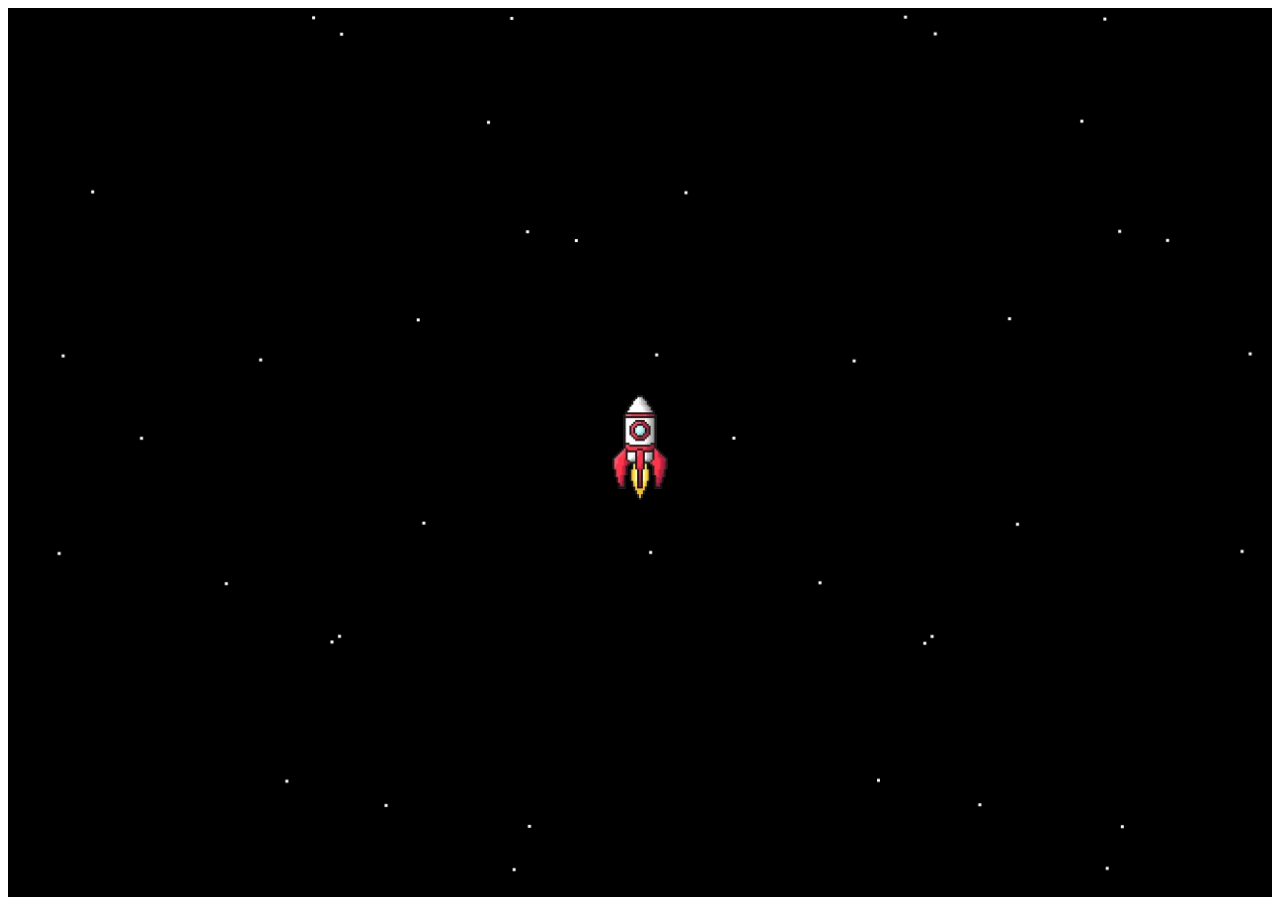
<file: Allunaggio/index.html>
<!DOCTYPE html>
<html lang="en">
<head>
    <meta charset="UTF-8">
    <meta name="viewport" content="width=device-width, initial-scale=1.0">
    <title>Allunaggio</title>
    <link rel="stylesheet" href="src/css/style.css">
    
</head>
<body>
    <canvas id="schermo"></canvas>
    <script src="src/js/script.js"></script>
</body>
</html>
</file>
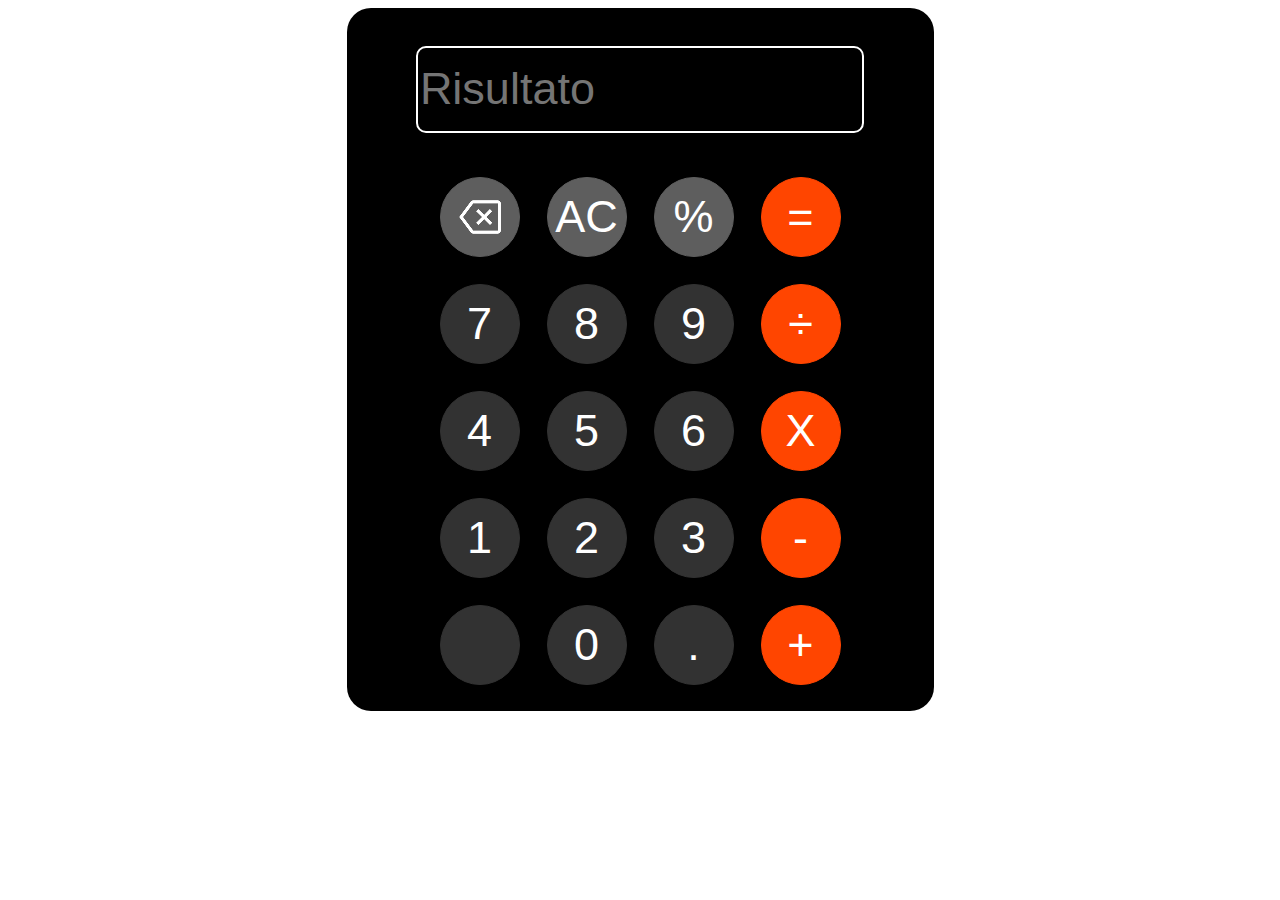
<file: Calcolatrice_javascript/index.html>
<!DOCTYPE html>
<html lang="en">
<head>
    <meta charset="UTF-8">
    <meta name="viewport" content="width=device-width, initial-scale=1.0">
    <title>Calcolatrice</title>
    <link rel="stylesheet" href="src/css/style.css">
</head>
<body>
    <div class="calc">
        <input class="inputcalc" type="number" id="risultatocalc" placeholder="Risultato" readonly>
        <table cellspacing="25px">
            <tr>
                <td><button class="btncalcfil1" onclick="del()"><img src="assets/img/backspace_50dp_FFFFFF_FILL0_wght400_GRAD0_opsz48.png" alt=""></button></td>
                <td><button class="btncalcfil1" onclick="ac()">AC</button></td>
                <td><button class="btncalcfil1" onclick="nondisp()">%</button></td>
                <td><button class="btncalc1" onclick="uguale()">=</button></td>
            </tr>
            <tr>
                <td><button class="btncalc" onclick="num7()">7</button></td>
                <td><button class="btncalc" onclick="num8()">8</button></td>
                <td><button class="btncalc" onclick="num9()">9</button></td>
                <td><button class="btncalc1" onclick="div()">÷</button></td>
            </tr>
            <tr>
                <td><button class="btncalc" onclick="num4()">4</button></td>
                <td><button class="btncalc" onclick="num5()">5</button></td>
                <td><button class="btncalc" onclick="num6()">6</button></td>
                <td><button class="btncalc1" onclick="mult()">X</button></td>
            </tr>
            <tr>
                <td><button class="btncalc" onclick="num1()">1</button></td>
                <td><button class="btncalc" onclick="num2()">2</button></td>
                <td><button class="btncalc" onclick="num3()">3</button></td>
                <td><button class="btncalc1" onclick="sott()">-</button></td>
            </tr>
            <tr>
                <td><button class="btncalc" onclick="nondisp()"></button></td>
                <td><button class="btncalc" onclick="num0()">0</button></td>
                <td><button class="btncalc" onclick="nondisp()">.</button></td>
                <td><button class="btncalc1" onclick="somma()">+</button></td>
            </tr>
        </table>
    </div>
    <input class="primnum" type="hidden" id="primonumero" readonly>
    <input class="primnum" type="hidden" id="operazione" readonly>
    <script src="src/js/script.js"></script>
</body>
</html>
</file>
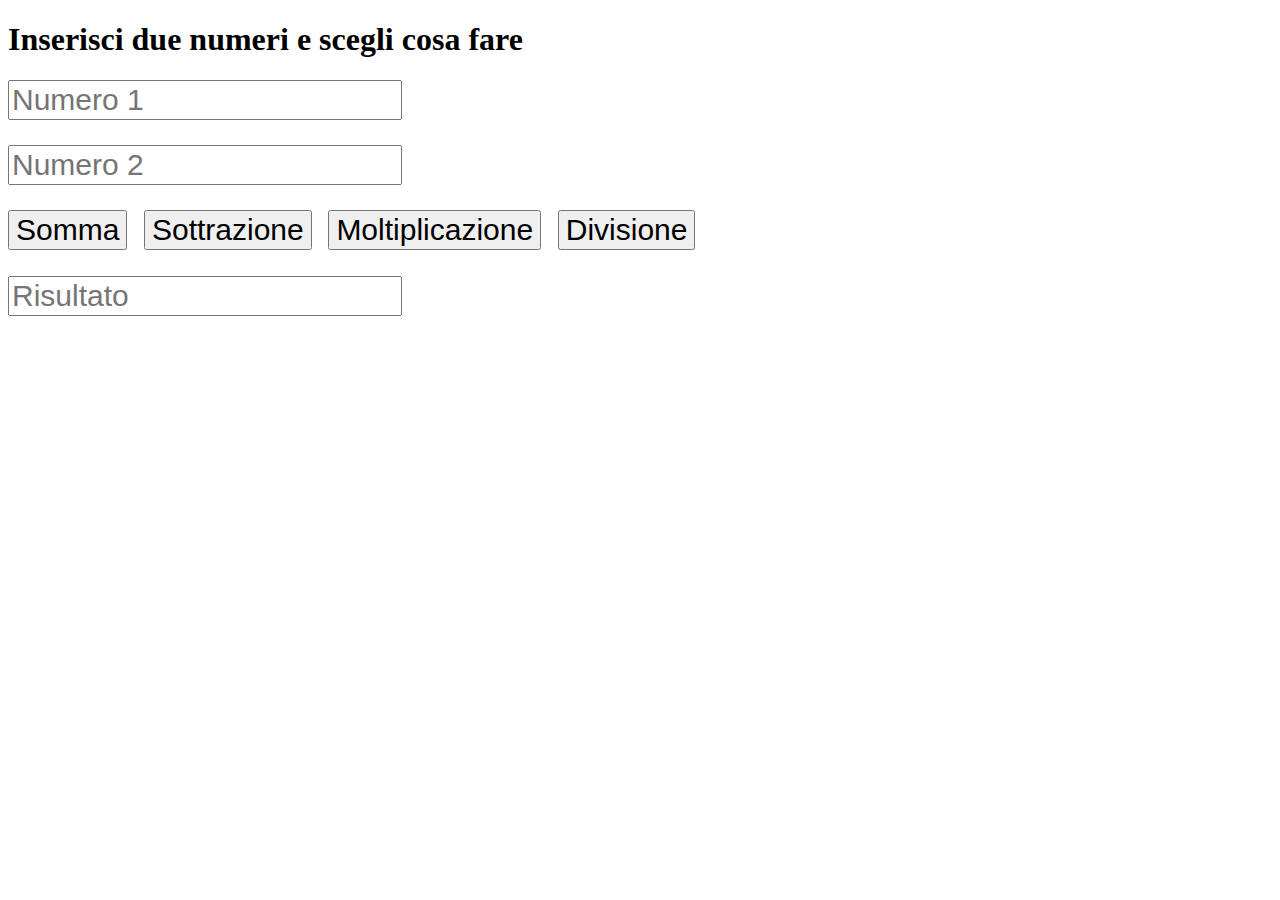
<file: esercizio_14-11-25/index.html>
<!DOCTYPE html>
<html lang="en">
<head>
    <meta charset="UTF-8">
    <meta name="viewport" content="width=device-width, initial-scale=1.0">
    <title>Esercizio_14-11-25</title>
    <link rel="stylesheet" href="src/css/style.css">
</head>
<body>
    <h1>Inserisci due numeri e scegli cosa fare</h1>
    <input type="text" id="numero1" placeholder="Numero 1">
    <input type="text" id="numero2" placeholder="Numero 2">
    <button onclick="somma()">Somma</button>
    <button onclick="sott()">Sottrazione</button>
    <button onclick="mult()">Moltiplicazione</button>
    <button onclick="div()">Divisione</button>
    <input type="text" id="risultato" readonly placeholder="Risultato">
    <script src="src/js/script.js"></script>
</body>
</html>
</file>
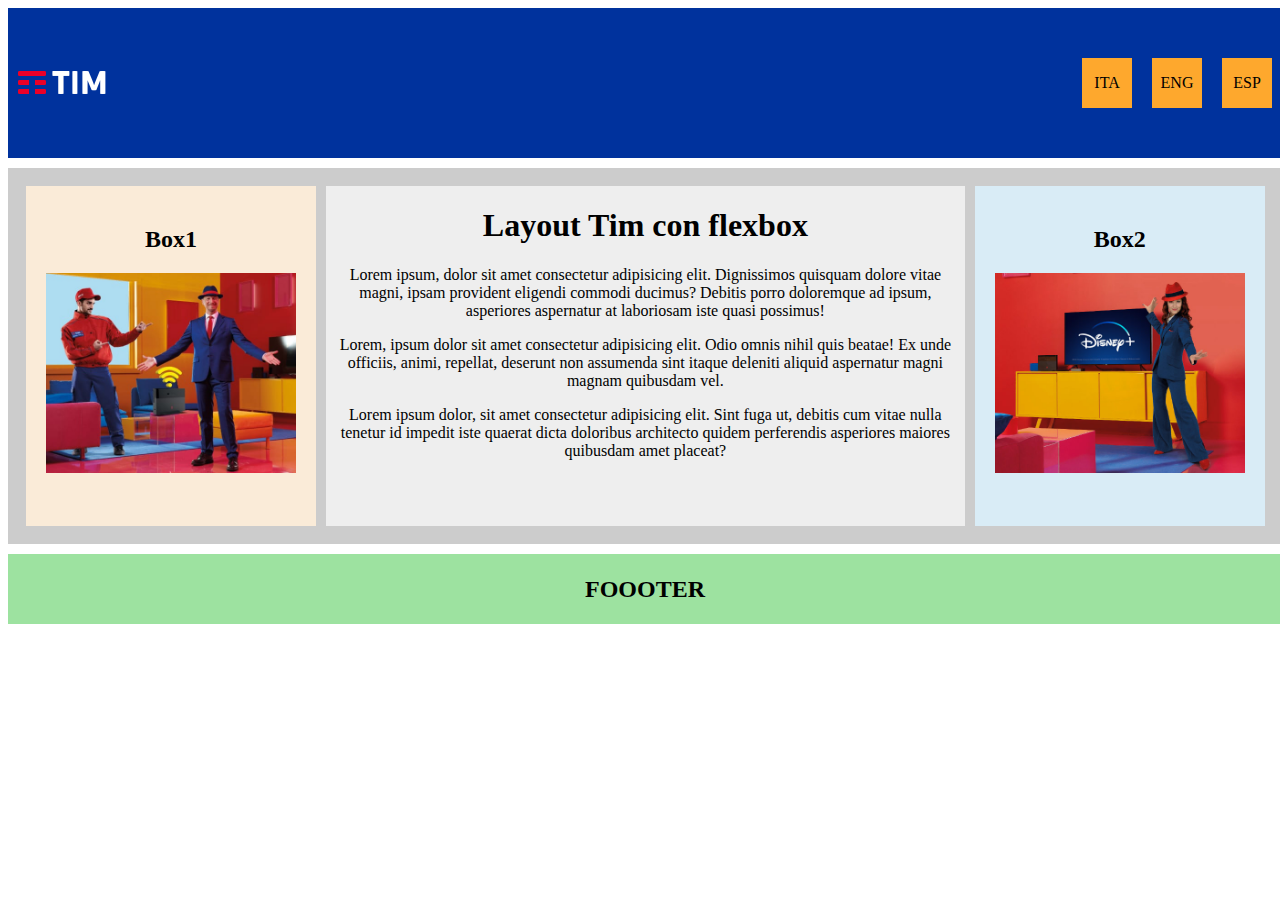
<file: esercizio_17-10-2025/index.html>
<!DOCTYPE html>
    <html lang="en">
    <head>
        <meta charset="UTF-8">
        <meta name="viewport" content="width=device-width, initial-scale=1.0">
        <title>Sito Tim</title>
        <link rel="stylesheet" href="src/css/style.css">
    </head>
    <body>
        <div class="container">
            <div class="header">
                <img src="assets/img/logo-white.png" alt="">
                <div id="itaengesp">
                    <p class="orbox">ITA</p>
                    <p class="orbox">ENG</p>
                    <p class="orbox">ESP</p>
                </div>
            </div>
            <div class="contenitore">
                <div class="box1">
                    <h2>Box1</h2>
                    <img class="imgbox12" src="assets/img/box-tim.jpg" alt="">
                </div>
                <div class="boxcenter">
                    <h1>Layout Tim con flexbox</h1>
                    <p>Lorem ipsum, dolor sit amet consectetur adipisicing elit. Dignissimos quisquam dolore vitae magni, ipsam provident eligendi commodi ducimus? Debitis porro doloremque ad ipsum, asperiores aspernatur at laboriosam iste quasi possimus!</p>
                    <p>Lorem, ipsum dolor sit amet consectetur adipisicing elit. Odio omnis nihil quis beatae! Ex unde officiis, animi, repellat, deserunt non assumenda sint itaque deleniti aliquid aspernatur magni magnam quibusdam vel.</p>
                    <p>Lorem ipsum dolor, sit amet consectetur adipisicing elit. Sint fuga ut, debitis cum vitae nulla tenetur id impedit iste quaerat dicta doloribus architecto quidem perferendis asperiores maiores quibusdam amet placeat?</p>
                </div>
                <div class="box2">
                    <h2>Box2</h2>
                    <img class="imgbox12" src="assets/img/box-tim2.jpg" alt="">
                </div>
            </div>
            <div class="footer">
                <h2>FOOOTER</h2>
            </div>
        </div>
        
    </body>
    </html>
</file>
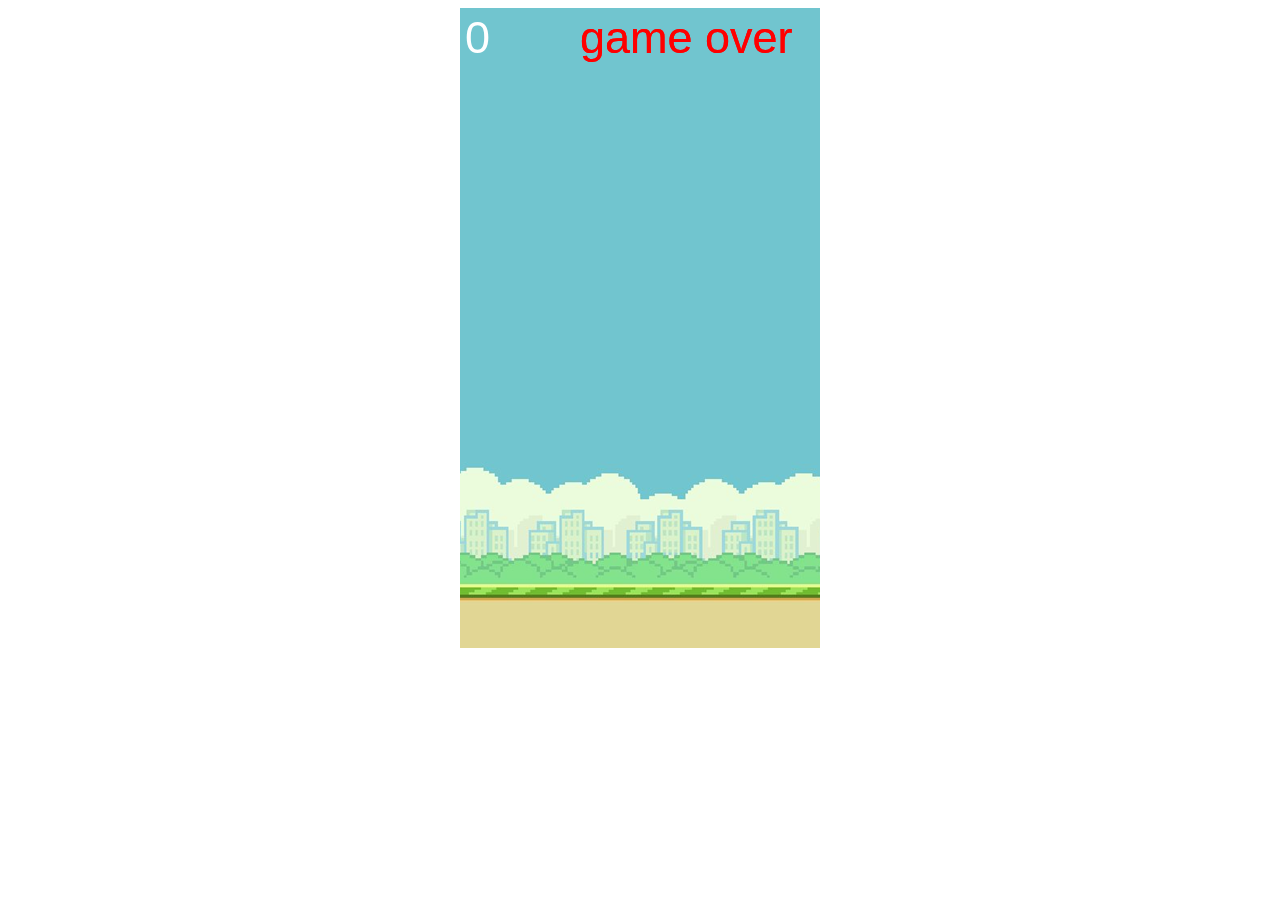
<file: flappy-bird/index.html>
<!DOCTYPE html>
<html>
<head>
    <title>Flappy Bird</title>
    <link rel="stylesheet" href="src/css/style.css">
    
</head>
<body>
    <canvas id="board"></canvas>
    <script src="src/js/script.js"></script>
</body>
</html>
</file>
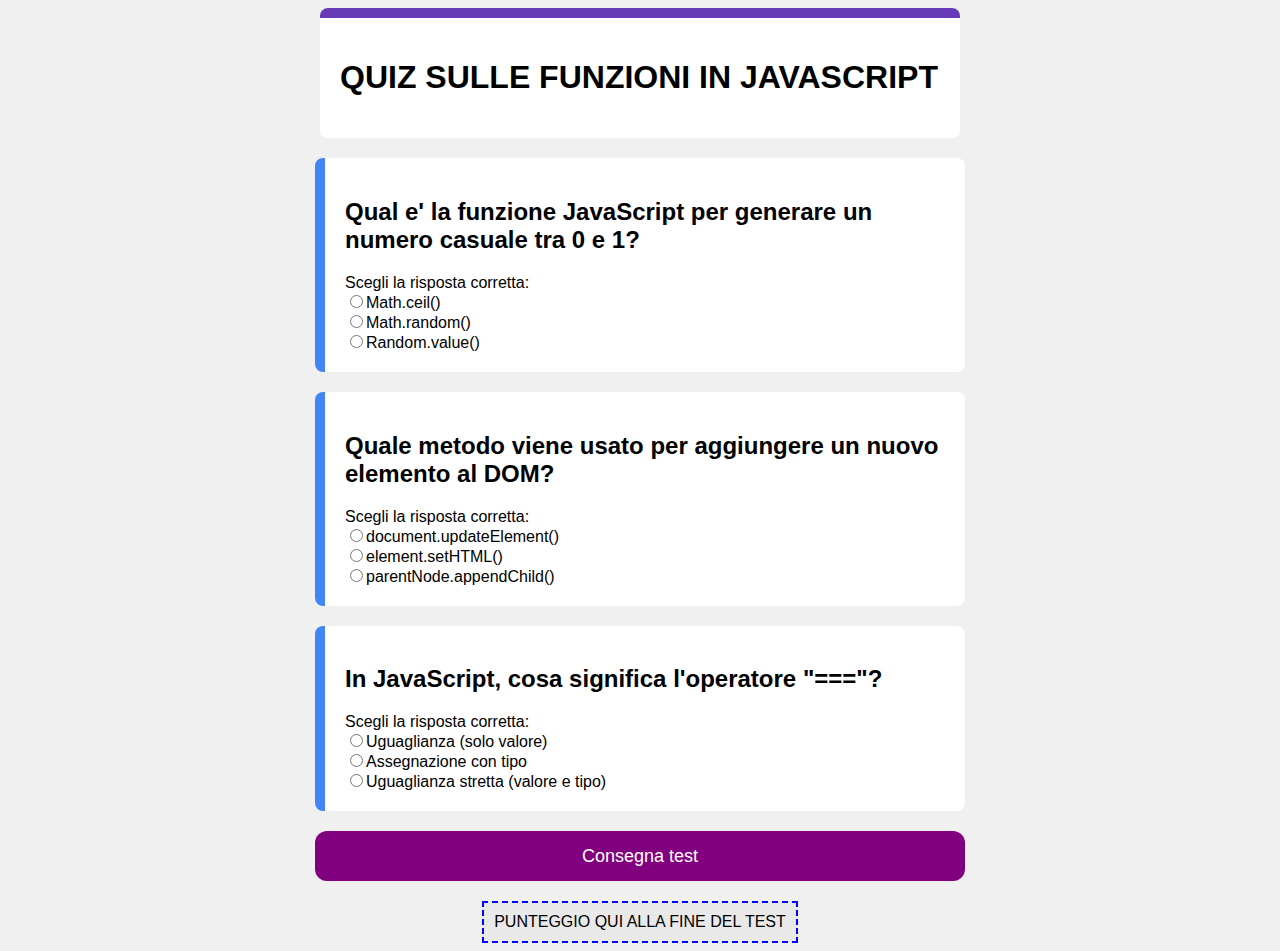
<file: quiz/index.html>
<!DOCTYPE html>
<html lang="it">
  <head>
    <meta charset="UTF-8" />
    <title>Radio Quiz</title>
    <link rel="stylesheet" href="src/css/style.css" />
  </head>
  <body>
    <div class="container">
        <div class="header">
            <h1>QUIZ SULLE FUNZIONI IN JAVASCRIPT</h1>
        </div>
        <div class="domanda">
            <h2>Qual e' la funzione JavaScript per generare un numero casuale tra 0 e 1?</h2>
            <form id="domanda1">
                <div>Scegli la risposta corretta:</div>
                <label>
                    <input type="radio" name="risposta_q1" value="Math.ceil()" id="q1A" />Math.ceil() 
                </label><br>
                <label>
                    <input type="radio" name="risposta_q1" value="Math.random()" id="q1B"/>Math.random() 
                </label><br>
                <label>
                    <input type="radio" name="risposta_q1" value="Random.value()" id="q1C"/>Random.value()
                </label><br>
            </form>
        </div>
        <div class="domanda">
            <h2>Quale metodo viene usato per aggiungere un nuovo elemento al DOM?</h2>
            <form id="domanda2">
                <div>Scegli la risposta corretta:</div>
                <label>
                    <input type="radio" name="risposta_q2" value="document.updateElement()" id="q2A">document.updateElement()
                </label><br>
                <label>
                    <input type="radio" name="risposta_q2" value="element.setHTML()" id="q2B">element.setHTML()
                </label><br>
                <label>
                    <input type="radio" name="risposta_q2" value="parentNode.appendChild()" id="q2C">parentNode.appendChild()
                </label><br>
            </form>
        </div>
        <div class="domanda">
            <h2>In JavaScript, cosa significa l'operatore "==="?</h2>
            <form id="domanda3">
                <div>Scegli la risposta corretta:</div>
                <label>
                    <input type="radio" name="risposta_q3" value="Uguaglianza(solo valore)" id="q3A">Uguaglianza (solo valore)
                </label><br>
                <label>
                    <input type="radio" name="risposta_q3" value="AssegnazioneConTipo" id="q3B">Assegnazione con tipo
                </label><br>
                <label>
                    <input type="radio" name="risposta_q3" value="UguaglianzaStretta(valoreETipo)" id="q3C">Uguaglianza stretta (valore e tipo)
                </label><br>
            </form>
        </div>
        <button onclick="calcolaPunteggio()" id="bottoneConsegna">Consegna test</button>
        <div id="risultato">PUNTEGGIO QUI ALLA FINE DEL TEST</div>
    </div>
    
    
    <script src="src/js/script.js"></script>
  </body>
</html>
</file>
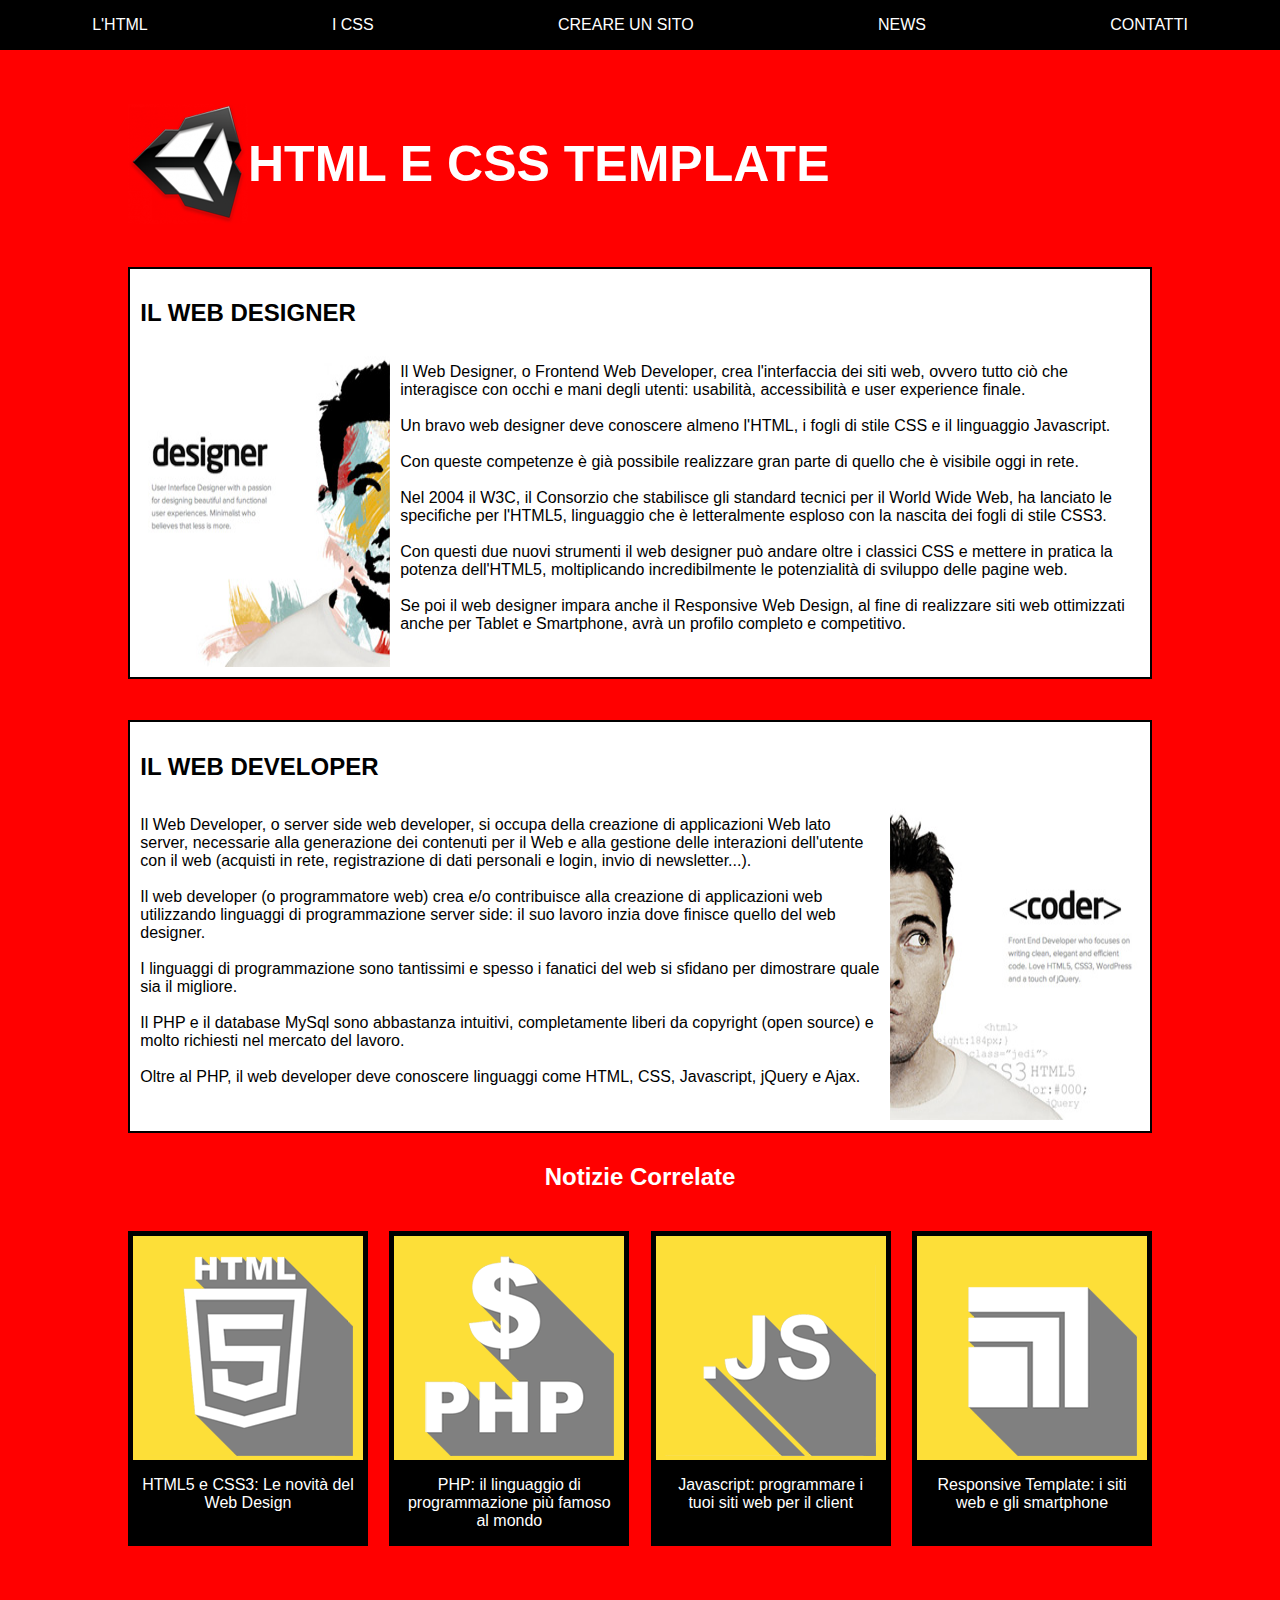
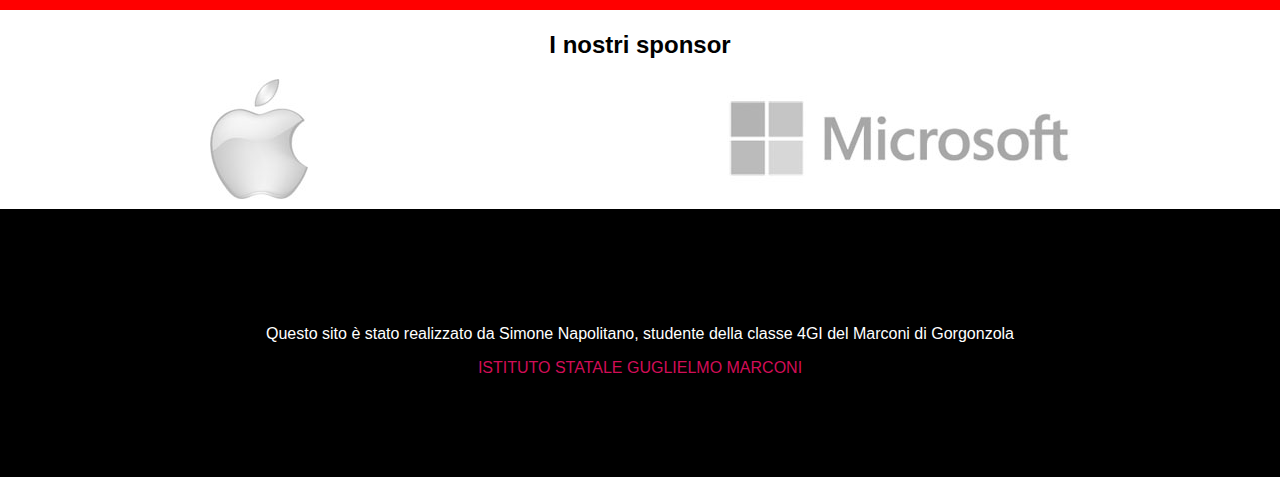
<file: Simulazione/index.html>
<!DOCTYPE html>
<html lang="en">
<head>
    <meta charset="UTF-8">
    <meta name="viewport" content="width=device-width, initial-scale=1.0">
    <title>Document</title>
    <link rel="stylesheet" href="src/css/style.css">
</head>
<body>  
    <div class="header">
        <p>L'HTML</p>
        <p>I CSS</p>
        <p>CREARE UN SITO</p>
        <p>NEWS</p>
        <p>CONTATTI</p>
    </div>
    <div class="contenitore">
        <div class="logo">
            <img src="assets/img/logo.png" alt="">
            <h1>HTML E CSS TEMPLATE</h1>
        </div>
        <div class="contenitoresotto">
            <h2>IL WEB DESIGNER</h2>
            <div class="imgetesto">
                <img style="margin-right: 1%;" src="assets/img/img1.jpg">
                <p>
                    Il Web Designer, o Frontend Web Developer, crea l'interfaccia dei
                    siti web, ovvero tutto ciò che interagisce con occhi e mani degli
                    utenti: usabilità, accessibilità e user experience finale. <br> <br>
                    Un bravo web designer deve conoscere almeno l'HTML, i fogli di
                    stile CSS e il linguaggio Javascript. <br> <br>
                    Con queste competenze è già possibile realizzare gran parte di
                    quello che è visibile oggi in rete. <br> <br>
                    Nel 2004 il W3C, il Consorzio che stabilisce gli standard tecnici
                    per il World Wide Web, ha lanciato le specifiche per l'HTML5,
                    linguaggio che è letteralmente esploso con la nascita dei fogli di
                    stile CSS3. <br> <br>
                    Con questi due nuovi strumenti il web designer può andare oltre i
                    classici CSS e mettere in pratica la potenza dell'HTML5,
                    moltiplicando incredibilmente le potenzialità di sviluppo delle
                    pagine web. <br> <br>
                    Se poi il web designer impara anche il Responsive Web Design, al
                    fine di realizzare siti web ottimizzati anche per Tablet e
                    Smartphone, avrà un profilo completo e competitivo. <br><br>
                </p>
            </div>
        </div>
        <div class="contenitoresotto">
            <h2>IL WEB DEVELOPER</h2>
            <div class="imgetesto">
                <p>
                    Il Web Developer, o server side web developer, si occupa della
                    creazione di applicazioni Web lato server, necessarie alla
                    generazione dei contenuti per il Web e alla gestione delle
                    interazioni dell'utente con il web (acquisti in rete,
                    registrazione di dati personali e login, invio di newsletter...). <br><br>
                    Il web developer (o programmatore web) crea e/o contribuisce alla
                    creazione di applicazioni web utilizzando linguaggi di
                    programmazione server side: il suo lavoro inzia dove finisce
                    quello del web designer. <br><br>
                    I linguaggi di programmazione sono tantissimi e spesso i fanatici
                    del web si sfidano per dimostrare quale sia il migliore. <br><br>
                    Il PHP e il database MySql sono abbastanza intuitivi,
                    completamente liberi da copyright (open source) e molto richiesti
                    nel mercato del lavoro. <br><br>
                    Oltre al PHP, il web developer deve conoscere linguaggi come HTML,
                    CSS, Javascript, jQuery e Ajax. <br><br>
                </p>
                <img style="margin-left: 1%;" src="assets/img/img2.jpg">
            </div>
        </div>
        <div class="sotto">
            <h2>Notizie Correlate</h2>
            
        </div>
        <div class="linguaggi">
                <div class="scatolalinguaggi">
                    <div class="immagine">
                        <img src="assets/img/html5.png" alt="">
                    </div>
                    <p>HTML5 e CSS3: Le novità del <br>Web Design</p>
                </div>
                <div class="scatolalinguaggi">
                    <div class="immagine">
                        <img src="assets/img/php.png" alt="">
                    </div>
                    <p>PHP: il linguaggio di <br> programmazione più famoso  <br> al mondo</p>
                </div>
                <div class="scatolalinguaggi">
                    <div class="immagine">
                        <img src="assets/img/javascript.png" alt="">
                    </div>
                    <p>Javascript: programmare i<br> tuoi siti web per il client</p>
                </div>
                <div class="scatolalinguaggi">
                    <div class="immagine">
                        <img src="assets/img/responsive.png" alt="">
                    </div>
                    <p>Responsive Template: i siti<br> web e gli smartphone</p>
                </div>
        </div>
        
    </div>
    <div class="footer">
        <h2>I nostri sponsor</h2>
        <div class="sponsor">
            <img src="assets/img/apple.jpg" alt="">
            <img src="assets/img/microsoft.jpg" alt="">
        </div>
        <div class="sottofooter">
        <p>Questo sito è stato realizzato da Simone Napolitano, studente della classe 4GI del Marconi di Gorgonzola</p>
        <a href="https://www.marconigorgonzola.edu.it/">ISTITUTO STATALE GUGLIELMO MARCONI</a>
    </div>
    </div>
    
</body>
</html>
</file>
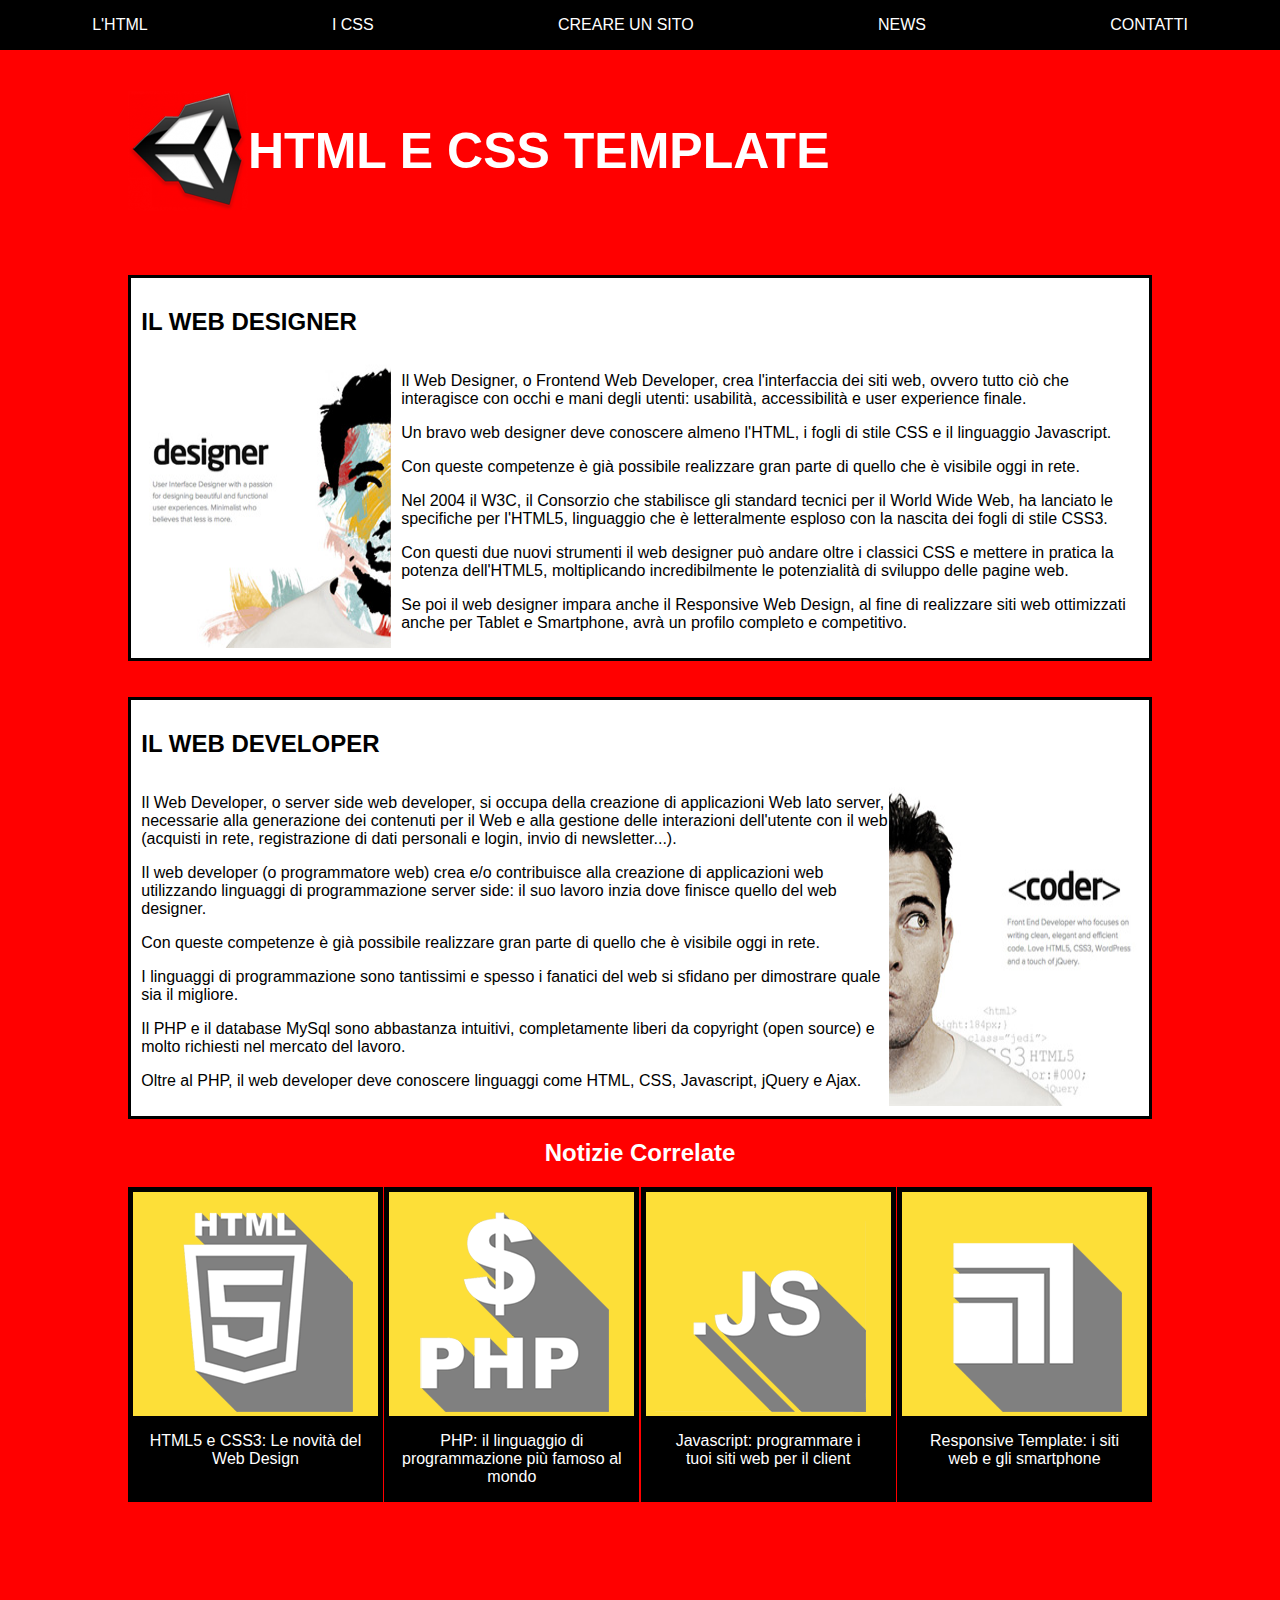
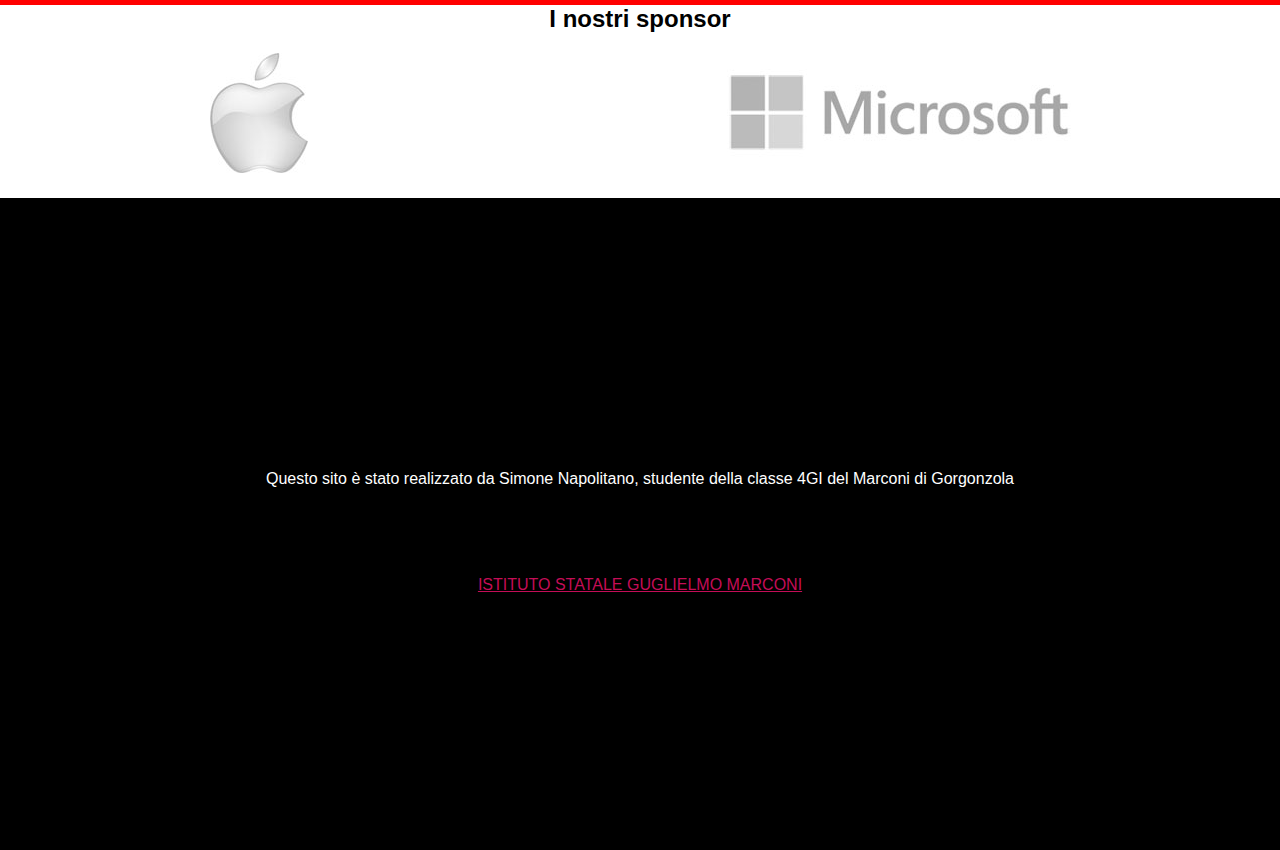
<file: sito_prova/index.html>
<!DOCTYPE html>
<html lang="en">
<head>
    <meta charset="UTF-8">
    <meta name="viewport" content="width=device-width, initial-scale=1.0">
    <title>Simulazione</title>
    <link rel="stylesheet" href="src/style.css">
</head>
<body>
    <div class="header">
        <p>L'HTML</p>
        <p>I CSS</p>
        <p>CREARE UN SITO</p>
        <p>NEWS</p>
        <p>CONTATTI</p>
    </div>
    <div class="contenitore">
        <div class="titolo">
            <img src="assets/img/logo.png" alt="logo">
            <h1>HTML E CSS TEMPLATE</h1>
        </div>
        <div class="scatola">
            <h2>IL WEB DESIGNER</h2>
            <div class="imgtesto">
                <img src="assets/img/img1.jpg" style="margin-right: 1%;" alt="immagine 1">
                <div class="testo">
                    <p>Il Web Designer, o Frontend Web Developer, crea l'interfaccia dei siti web, ovvero tutto ciò che interagisce con occhi e mani degli utenti: usabilità, accessibilità e user experience finale.</p>
                    <p>Un bravo web designer deve conoscere almeno l'HTML, i fogli di stile CSS e il linguaggio Javascript.</p>
                    <p>Con queste competenze è già possibile realizzare gran parte di quello che è visibile oggi in rete.</p>
                    <p>Nel 2004 il W3C, il Consorzio che stabilisce gli standard tecnici per il World Wide Web, ha lanciato le specifiche per l'HTML5, linguaggio che è letteralmente esploso con la nascita dei fogli di stile CSS3.</p>
                    <p>Con questi due nuovi strumenti il web designer può andare oltre i classici CSS e mettere in pratica la potenza dell'HTML5, moltiplicando incredibilmente le potenzialità di sviluppo delle pagine web.</p>
                    <p>Se poi il web designer impara anche il Responsive Web Design, al fine di realizzare siti web ottimizzati anche per Tablet e Smartphone, avrà un profilo completo e competitivo.</p>
                </div>
            </div>
            
        </div>
        <br><br>
        <div class="scatola">
            <h2>IL WEB DEVELOPER</h2>
            <div class="imgtesto">
                <div class="testo">
                    <p>Il Web Developer, o server side web developer, si occupa della creazione di applicazioni Web lato server, necessarie alla generazione dei contenuti per il Web e alla gestione delle interazioni dell'utente con il web (acquisti in rete, registrazione di dati personali e login, invio di newsletter...).</p>
                    <p>Il web developer (o programmatore web) crea e/o contribuisce alla creazione di applicazioni web utilizzando linguaggi di programmazione server side: il suo lavoro inzia dove finisce quello del web designer.</p>
                    <p>Con queste competenze è già possibile realizzare gran parte di quello che è visibile oggi in rete.</p>
                    <p>I linguaggi di programmazione sono tantissimi e spesso i fanatici del web si sfidano per dimostrare quale sia il migliore.</p>
                    <p>Il PHP e il database MySql sono abbastanza intuitivi, completamente liberi da copyright (open source) e molto richiesti nel mercato del lavoro.</p>
                    <p>Oltre al PHP, il web developer deve conoscere linguaggi come HTML, CSS, Javascript, jQuery e Ajax.</p>
                </div>
                <img src="assets/img/img2.jpg" alt="immagine 1">
            </div>
        </div>
        <div class="langtesto">
            <h2>Notizie Correlate</h2>
            <div class="langs">
                <div class="boxtot">
                    <div class="boximg">
                        <img src="assets/img/html5.png" alt="">
                    </div>
                    <p>HTML5 e CSS3: Le novità del <br> Web Design</p>
                </div>
                <div class="boxtot">
                    <div class="boximg">
                        <img src="assets/img/php.png" alt="">
                    </div>
                    <p>PHP: il linguaggio di <br> programmazione più famoso al <br> mondo</p>
                </div>
                <div class="boxtot">
                    <div class="boximg">
                        <img src="assets/img/javascript.png" alt="">
                    </div>
                    <p>Javascript: programmare i<br> tuoi siti web per il client</p>
                </div>
                <div class="boxtot">
                    <div class="boximg">
                        <img src="assets/img/responsive.png" alt="">
                    </div>
                    <p>Responsive Template: i siti<br> web e gli smartphone</p>
                </div>
            </div>
        </div>
    </div>
    <div class="footer">
        <h2>I nostri sponsor</h2>
        <div class="sponsor">
            <img src="assets/img/apple.jpg" alt="apple">
            <img src="assets/img/microsoft.jpg" alt="microsoft">
        </div>
        <div class="sottofooter">
        <p>Questo sito è stato realizzato da Simone Napolitano, studente della classe 4GI del Marconi di Gorgonzola</p>
        <br><br><br><br>
        <a href="https://www.marconigorgonzola.edu.it/">ISTITUTO STATALE GUGLIELMO MARCONI</a>
    </div>
    </div>
    
</body>
</html>
</file>
<file: Allunaggio/src/css/style.css>
body{
    text-align: center;
}
#schermo{
    background-color: black;
    width: 100%;
    height: 100%;
}
</file>
<file: Calcolatrice_javascript/src/css/style.css>
input{
    display: block;
    margin-bottom: 3%;
    color: white;
}
body{
    justify-items: center;
    min-height: 100%;
}
.primnum{
    color: black;
}
.calc{
    background-color: black;
    width: fit-content;
    height: fit-content;
    border-radius: 24px;
    display: flex;
    flex-direction: column;
    justify-content: center;
    align-items: center;
    padding-top: 3%;
}
.btncalc{
    display:block;
    height: 80px;
    width: 80px;
    border-radius: 50%;
    background-color: #323232;
    border: #323232 solid 1px;
}
.btncalc:hover{
    opacity: 0.7;
}
.btncalc:active{
    opacity: 0.5;
}
.btncalcfil1{
    height: 80px;
    width: 80px;
    border-radius: 50%;
    background-color: #5E5E5E;
    border: #5E5E5E solid 1px;
    display: flex;
    align-items: center;
    justify-content: center;
}
.btncalcfil1:hover{
    opacity: 0.7;
}
.btncalcfil1:active{
    opacity: 0.5;
}
.btncalc1{
    height: 80px;
    width: 80px;
    border-radius: 50%;
    background-color: orangered;
    border: orangered solid 1px;
}
.btncalc1:hover{
    opacity: 0.7;
}
.btncalc1:active{
    opacity: 0.5;
}
.inputcalc{
    width: 75%;
    height: 9vh;
    font-size: auto;
    background-color: black;
    border: white solid 2px;
    border-radius: 10px;
}
*{
    color: white;
    font-size: 45px;
}
</file>
<file: esercizio_14-11-25/src/css/style.css>
input{
    display: block;
    margin-bottom: 2%;
    font-size: 30px;
}
button{
    margin-bottom: 2%;
    margin-right: 1%;
    font-size: 30px;
    width: fit-content;
}
</file>
<file: esercizio_17-10-2025/src/css/style.css>
.header{
    width: 100%;
    height: 150px;
    background-color: rgb(0, 50, 157);
    justify-content: space-between;
    align-items: center;
    display: flex;
    padding-left: 10px;
}

.container{
    max-width: 1300px;
    margin: auto;
}

#itaengesp{
    display: flex;
}

.orbox{
    width: 50px;
    height: 50px;
    background-color: rgb(254, 168, 45);
    margin: 10px;
    display: flex;
    justify-content: center;
    align-items: center;
}

.contenitore{
    display: flex;
    justify-content: space-around;
    background-color: rgb(204, 204, 204);
    width: 98%;
    padding: 18px;
    margin-top: 10px;
}

.box1{
    text-align: center;
    background-color: rgb(250, 235, 216);
    padding: 20px;
    height: 300px;
}

.boxcenter{
    background-color: rgb(238, 238, 238);
    width: 80%;
    margin-left: 10px;
    margin-right: 10px;
    text-align: center;
}

.box2{
    text-align: center; 
    background-color: rgb(217, 236, 246);
    padding: 20px;
}

.imgbox12{
    width: 250px;
    height: 200px;
}

.footer{
    margin-top: 10px;
    display: flex;
    justify-content: center;
    align-items: center;
    padding: 5px;
    width: 100%;
    height: 60px;
    background-color: rgb(157, 226, 160);
}
</file>
<file: flappy-bird/src/css/style.css>
body{
    font-family: Arial, Helvetica, sans-serif;
    text-align: center;
}

#board{
    background-image: url('../../assets/img/flappybirdbg.png');
}
</file>
<file: quiz/src/css/style.css>
body {
  font-family: sans-serif;
  justify-items: center;
  background-color: #f0f0f0;
}
.domanda {
  width: 600px;
  margin-bottom: 20px;
  padding: 20px;
  background-color: white;
  border-radius: 8px;
  border-left: solid #4285f4 10px;
}
.header {
  width: 600px;
  margin-bottom: 20px;
  padding: 20px;
  background-color: white;
  border-radius: 8px;
  border-top: solid #673ab7 10px;
}
.container {
  width: fit-content;
  justify-items: center;
}
#risultato {
  margin-top: 20px;
  padding: 10px;
  border: dashed blue 2px;
  background-color: #e9e9e9;
}
button {
  width: 100%;
  height: 50px;
  color: white;
  font-size: 18px;
  border-radius: 12px;
  text-align: center;
  border: none;
  background-color: purple;
}
button:hover {
  cursor: pointer;
  opacity: 0.8;
}
</file>
<file: Simulazione/src/css/style.css>
body{
    background-color: red;
    margin: auto;
}

*{
    font-family: Arial, Helvetica, sans-serif;
}

.contenitore{
    margin-right: 10%;
    margin-left: 10%;
    margin-top: 4%;
}

.imgetesto{
    display: flex;
    justify-content: center;
}

.header{
    background-color: black;
    display: flex;
    margin: auto;
    height: 10%;
    color: white;
    justify-content: space-around;
}

.footer{
    margin-top: 5%;
    background-color: white;
    padding-top: 1px;
    text-align: center;
}

.sottofooter{
    padding: 100px;
    color: white;
    background-color: black;
}

a{
    color: #d20d57;
    text-decoration: none;
}

.sponsor{
    display: flex;
    justify-content: space-around;
    padding-bottom: 10px;
}

.logo{
    display: flex;
    color: white;
    align-items: center;
}

h1{
    font-size: 50px;
}

.sotto{
    display: flex;
    justify-content: center;
    color: white;
    margin-top: 1%;
}

.linguaggi{
    display: flex;
    justify-content: space-between;
    margin-top: 2%;

}

.immagine{
    background-color: #fddf38;
    padding-right: 10px;
}

.scatolalinguaggi{
    background-color: black;
    padding-top: 5px;
    padding-left: 5px;
    padding-right: 5px;
    display: block;
    max-width: 80%;
    color: white;
    text-align: center;
}

.contenitoresotto{
    background-color: white;
    border: 2px solid black;
    padding: 1%;    
    justify-content: space-between;
    display: block;
    margin-top: 4%;
}
</file>
<file: sito_prova/src/style.css>
.header{
    background-color: black;
    color: white;
    display: flex;
    justify-content: space-around;
}
*{
    font-family: Arial, Helvetica, sans-serif;
}
body{
    background-color: red;
    margin: auto;
}
.contenitore{
    padding-left: 10%;
    padding-right: 10%;
    margin-top: 3%;
}
.titolo{
    display: flex;
    align-items: center;
    font-size: 25px;
    color: white;
    margin-bottom: 6%;
}
.scatola{
    background-color: white;
    border: 3px solid black;
    padding: 1%;
}
.imgtesto{
    display: flex;
}
.testo{
    display: block;
}
.langtesto{
    color: white;
    text-align: center;
}
.langs{
    display: flex;
    justify-content: space-between;
    margin-bottom: 10%;
}
.boxtot{
    background-color: black;
    padding-top: 5px;
    padding-left: 5px;
    padding-right: 5px;
    display: block;
    color: white;
    text-align: center;
}
.boximg{
    background-color: #fddf38;
    padding-right: 25px;
}
.footer{
    width: 100%;
    text-align: center;
    background-color: white;
    width: 100%;
}
.sponsor{
    display: flex;
    justify-content: space-around;
    padding-bottom: 2%;
    margin-bottom: 0 auto;
}
.sottofooter{
    padding: 20%;
    background-color: black;
    color: white;
    text-align: center;
}
a{
    color: #c50d57;

}
</file>
